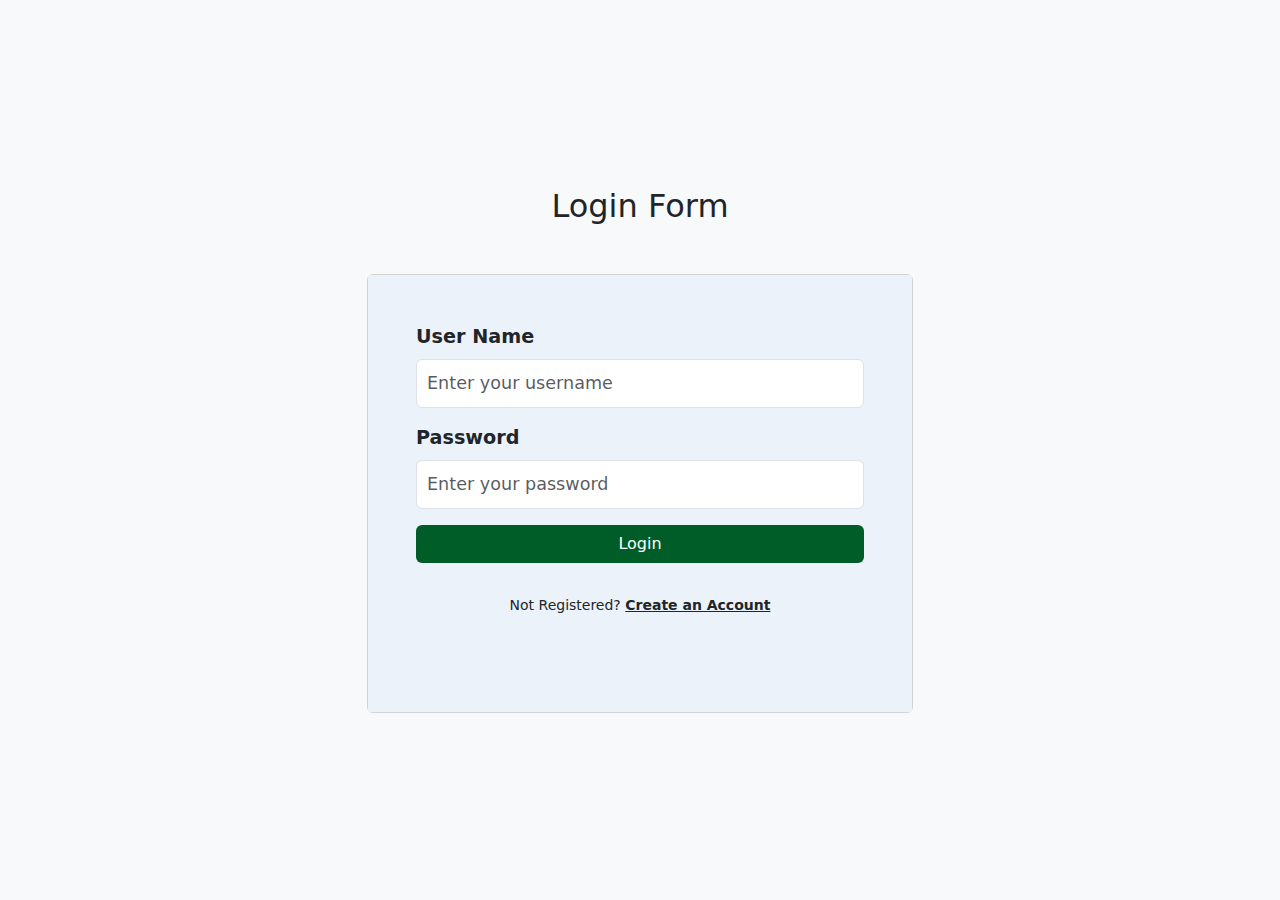
<file: index.html>
<!DOCTYPE html>
<html lang="en">
<head>
    <meta charset="UTF-8">
    <meta name="viewport" content="width=device-width, initial-scale=1.0">
    <title>Login Form</title>
    <link href="https://cdn.jsdelivr.net/npm/bootstrap@5.3.0/dist/css/bootstrap.min.css" rel="stylesheet">
    
    <style>
        body {
            display: flex;
            justify-content: center;
            align-items: center;
            height: 100vh;
            background-color: #f8f9fa;
            margin: 0;
        }
        .btn-color {
            background-color: #005d28;
            color: #fff;
        }
        .cardbody-color {
            background-color: #ebf2fa;
        }
        .form-label {
            font-size: 1.2rem;
            font-weight: bold;
        }
        .form-control {
            font-size: 1.1rem;
            padding: 10px;
        }
    </style>
</head>
<body>
  <div class="container">
    <div class="row">
      <div class="col-md-6 offset-md-3">
        <h2 class="text-center text-dark mt-5">Login Form</h2>
        <div class="card my-5">
          <form class="card-body cardbody-color p-lg-5 needsvalidation" novalidate>
            <div class="mb-3">
              <label for="username" class="form-label">User Name</label>
              <input type="text" class="form-control" id="username" placeholder="Enter your username">
            </div>
            <div class="mb-3">
              <label for="password" class="form-label">Password</label>
              <input type="password" class="form-control" id="password" placeholder="Enter your password">
            </div>
            <div class="text-center"><button type="submit" class="btn btn-color px-5 mb-3 w-100" id="submit">Login</button></div>
            <div id="response" class="form-text text-center mb-3 fw-bold text-danger"></div>
            <div id="emailHelp" class="form-text text-center mb-5 text-dark">Not
              Registered? <a href="#" class="text-dark fw-bold"> Create an
                Account</a>
            </div>
          </form>
        </div>
      </div>
    </div>
  </div>
    <script src="https://code.jquery.com/jquery-3.7.1.js"></script>
    <script src="https://cdn.jsdelivr.net/npm/bootstrap@5.3.0/dist/js/bootstrap.bundle.min.js"></script>
    <script src="login.js"></script>
</body>
</html>
</file>
